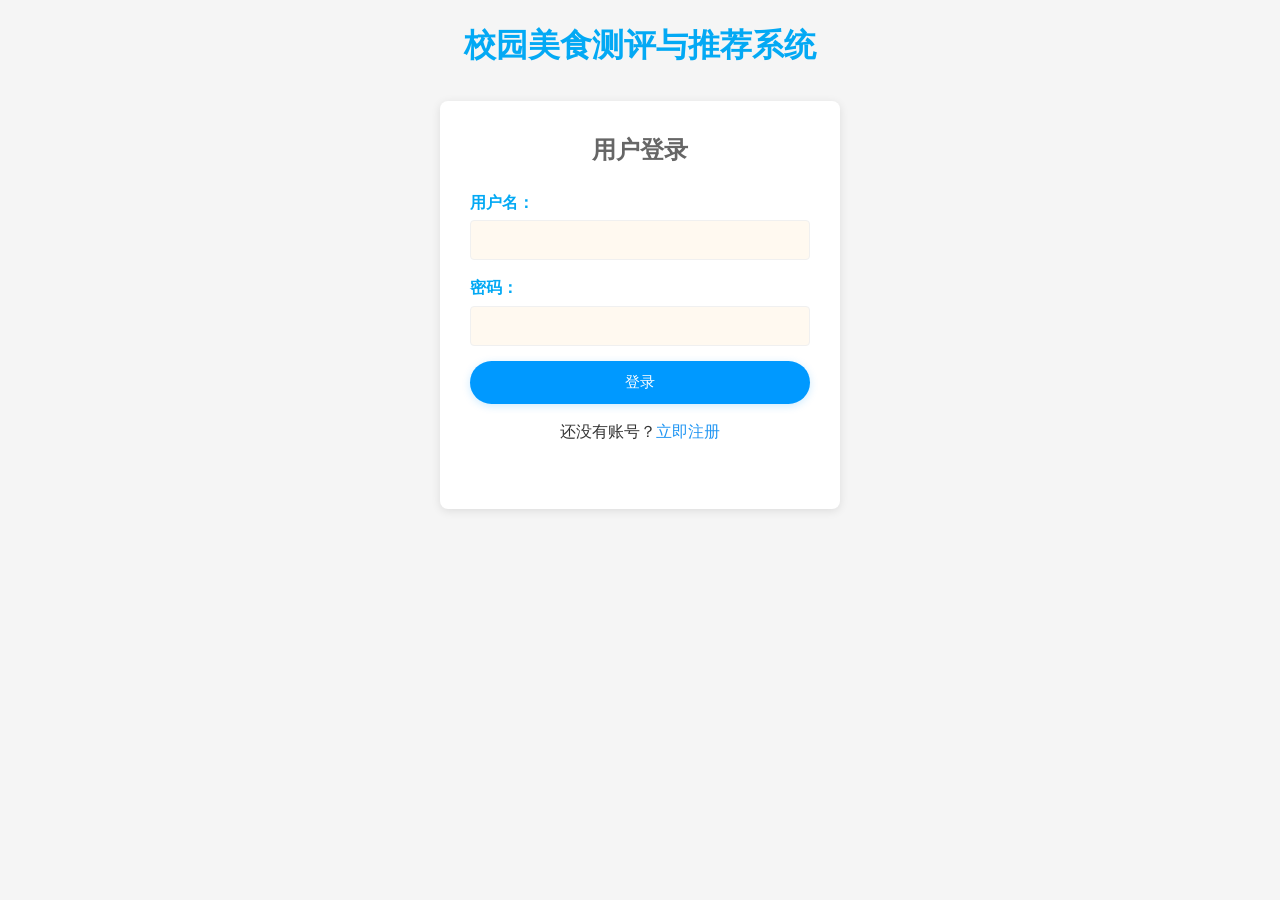
<file: campus_food_system/frontend/html/login.html>
<!DOCTYPE html>
<html lang="zh-CN">
<head>
    <meta charset="UTF-8">
    <meta name="viewport" content="width=device-width, initial-scale=1.0">
    <title>用户登录 - 校园美食测评与推荐系统</title>
    <link rel="stylesheet" href="../css/main.css">
    <link rel="stylesheet" href="../css/auth.css">
</head>
<body>
    <div class="container">
        <h1>校园美食测评与推荐系统</h1>
        <div class="login-form">
            <h2>用户登录</h2>
            <form id="loginForm">
                <div class="form-group">
                    <label for="username">用户名：</label>
                    <input type="text" id="username" name="username" required>
                </div>
                <div class="form-group">
                    <label for="password">密码：</label>
                    <input type="password" id="password" name="password" required>
                </div>
                <div class="form-group">
                    <button type="submit" class="btn">登录</button>
                </div>
                <p class="register-link">还没有账号？<a href="/static/html/register.html">立即注册</a></p>
            </form>
            <div id="message"></div>
        </div>
    </div>
    <script src="../js/utils.js"></script>
    <script src="../js/login.js"></script>
</body>
</html>
</file>
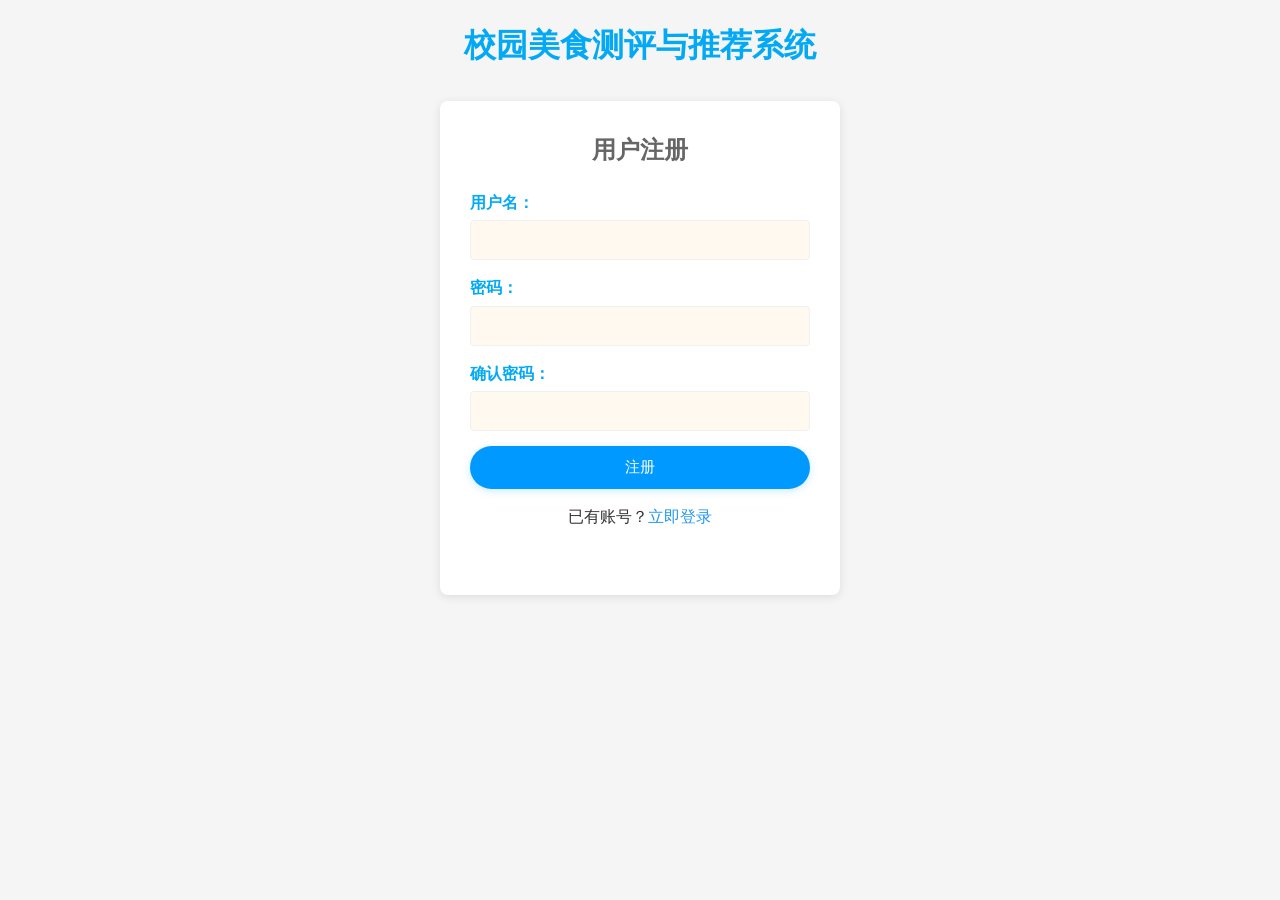
<file: campus_food_system/frontend/html/register.html>
<!DOCTYPE html>
<html lang="zh-CN">
<head>
    <meta charset="UTF-8">
    <meta name="viewport" content="width=device-width, initial-scale=1.0">
    <title>用户注册 - 校园美食测评与推荐系统</title>
    <link rel="stylesheet" href="../css/main.css">
    <link rel="stylesheet" href="../css/auth.css">
</head>
<body>
    <div class="container">
        <h1>校园美食测评与推荐系统</h1>
        <div class="register-form">
            <h2>用户注册</h2>
            <form id="registerForm">
                <div class="form-group">
                    <label for="username">用户名：</label>
                    <input type="text" id="username" name="username" required>
                </div>
                <div class="form-group">
                    <label for="password1">密码：</label>
                    <input type="password" id="password1" name="password1" required>
                </div>
                <div class="form-group">
                    <label for="password2">确认密码：</label>
                    <input type="password" id="password2" name="password2" required>
                </div>
                <div class="form-group">
                    <button type="submit" class="btn">注册</button>
                </div>
                <p class="login-link">已有账号？<a href="/static/html/login.html">立即登录</a></p>
            </form>
            <div id="message"></div>
        </div>
    </div>
    <script src="../js/utils.js"></script>
    <script src="../js/register.js"></script>
</body>
</html>
</file>
<file: campus_food_system/frontend/css/main.css>
/* 1. CSS变量定义 */
:root {
    --primary-color: #2196f3;
    --primary-hover: #1976d2;
    --secondary-color: #03a9f4;
    --secondary-hover: #0288d1;
    --background-color: #f5f5f5;
    --text-color: #333333;
    --text-secondary: #666666;
    --border-color: #e0e0e0;
    --border-light: #f0f0f0;
    --success-color: #4caf50;
    --success-bg: #e8f5e9;
    --success-border: #c8e6c9;
    --error-color: #f44336;
    --error-bg: #ffebee;
    --error-border: #ffcdd2;
    --white: #ffffff;
    --danger-color: #f44336;
    --danger-hover: #d32f2f;
    --vivo-blue: #0099ff;
    --vivo-light-blue: #e3f2fd;
    --vivo-dark-blue: #0066cc;
    --vivo-gray: #f5f5f5;
    --vivo-dark-gray: #9e9e9e;
}

/* 2. 全局重置和基础样式 */
* {
    margin: 0;
    padding: 0;
    box-sizing: border-box;
}

body {
    font-family: 'PingFang SC', 'Helvetica Neue', Arial, sans-serif;
    background-color: var(--background-color);
    color: var(--text-color);
    line-height: 1.6;
}

.container {
    max-width: 1200px;
    margin: 0 auto;
    padding: 20px;
}


/* 2. 通用组件样式 */

/* 按钮样式 */
.btn {
    display: inline-block;
    padding: 10px 20px;
    background-color: var(--vivo-blue);
    color: var(--white);
    text-decoration: none;
    border-radius: 24px;
    transition: all 0.3s cubic-bezier(0.4, 0, 0.2, 1);
    border: none;
    cursor: pointer;
    font-size: 15px;
    font-weight: 500;
    font-family: 'PingFang SC', 'Helvetica Neue', Arial, sans-serif;
    letter-spacing: 0.5px;
    box-shadow: 0 2px 8px rgba(0, 153, 255, 0.2);
}

.btn:hover {
    background-color: var(--vivo-dark-blue);
    transform: translateY(-2px);
    box-shadow: 0 4px 12px rgba(0, 153, 255, 0.3);
}

.btn-primary {
    background-color: var(--vivo-blue);
}

.btn-primary:hover {
    background-color: var(--vivo-dark-blue);
}

.btn-secondary {
    background-color: var(--white);
    color: var(--vivo-blue);
    border: 1px solid var(--vivo-blue);
    box-shadow: none;
}

.btn-secondary:hover {
    background-color: var(--vivo-light-blue);
    transform: translateY(-2px);
}

.btn-sm {
    padding: 5px 10px;
    font-size: 14px;
    margin-right: 10px;
}

.btn-danger {
    background-color: var(--danger-color);
}

.btn-danger:hover {
    background-color: var(--danger-hover);
}


/* 表单样式 */
.form-group {
    margin-bottom: 15px;
}

.form-group label {
    display: block;
    margin-bottom: 5px;
    font-weight: bold;
    color: var(--secondary-color);
}

.form-group input,
.form-group textarea {
    width: 100%;
    padding: 10px;
    border: 1px solid var(--border-light);
    border-radius: 4px;
    font-size: 16px;
    background-color: #fff9f0;
}

.form-group textarea {
    resize: vertical;
}

input[type="text"],
input[type="password"] {
    width: 100%;
    padding: 10px;
    border: 1px solid var(--border-light);
    border-radius: 4px;
    font-size: 16px;
    background-color: #fff9f0;
}

textarea {
    width: 100%;
    padding: 10px;
    border: 1px solid var(--border-light);
    border-radius: 4px;
    font-size: 16px;
    background-color: #fff9f0;
    resize: vertical;
    min-height: 100px;
}


/* 消息提示样式 */
#message {
    margin-top: 15px;
    padding: 10px;
    border-radius: 4px;
    text-align: center;
}

#message.success {
    background-color: var(--success-bg);
    color: var(--success-color);
    border: 1px solid var(--success-border);
}

#message.error {
    background-color: var(--error-bg);
    color: var(--error-color);
    border: 1px solid var(--error-border);
}

.message {
    margin-top: 15px;
    padding: 10px;
    border-radius: 4px;
    font-weight: bold;
}

.message.success {
    background-color: var(--success-bg);
    color: var(--success-color);
    border: 1px solid var(--success-border);
}

.message.error {
    background-color: var(--error-bg);
    color: var(--error-color);
    border: 1px solid var(--error-border);
}

.message-container {
    margin-top: 15px;
    padding: 10px;
    border-radius: 4px;
    text-align: center;
}

.message-container.success {
    background-color: var(--success-bg);
    color: var(--success-color);
    border: 1px solid var(--success-border);
}

.message-container.error {
    background-color: var(--error-bg);
    color: var(--error-color);
    border: 1px solid var(--error-border);
}

.message-container.loading {
    background-color: #e3f2fd;
    color: #1976d2;
    border: 1px solid #bbdefb;
}


/* 标签样式 */
.tag-filter {
    margin-bottom: 30px;
    text-align: center;
}

.tag-filter h4 {
    color: var(--secondary-color);
    margin-bottom: 10px;
}

.tag-filter button {
    padding: 6px 12px;
    margin: 0 5px 5px 0;
    background-color: var(--border-color);
    border: none;
    border-radius: 16px;
    cursor: pointer;
    transition: background-color 0.3s;
    color: var(--text-color);
    font-size: 14px;
}

.tag-filter button:hover {
    background-color: #e0c097;
}

.tag-filter button.active {
    background-color: var(--primary-color);
    color: var(--white);
}

.food-tags {
    margin: 10px 0;
}

.tag {
    display: inline-block;
    padding: 2px 6px;
    background-color: var(--border-color);
    color: var(--secondary-color);
    border-radius: 16px;
    font-size: 10px;
    font-weight: bold;
    margin-right: 3px;
    margin-bottom: 3px;
    transition: background-color 0.3s;
}

.tag:hover {
    background-color: #e0c097;
}


/* 3. 导航栏样式 */
.navbar {
    background: var(--white);
    color: var(--text-color);
    padding: 16px 0;
    margin-bottom: 0;
    box-shadow: 0 2px 8px rgba(0, 0, 0, 0.08);
    position: sticky;
    top: 0;
    z-index: 1000;
    transition: all 0.3s cubic-bezier(0.4, 0, 0.2, 1);
    border-bottom: 1px solid var(--border-light);
}

.navbar.scrolled {
    padding: 12px 0;
    box-shadow: 0 4px 16px rgba(0, 0, 0, 0.1);
    background: var(--white);
    border-bottom: 1px solid var(--border-color);
}

.navbar.scrolled .navbar-brand {
    font-size: 22px;
    transition: font-size 0.3s cubic-bezier(0.4, 0, 0.2, 1);
}

.navbar.scrolled .navbar-menu li a {
    font-size: 15px;
    padding: 8px 0;
    transition: all 0.3s cubic-bezier(0.4, 0, 0.2, 1);
}

.navbar.scrolled .user-profile {
    padding: 6px 12px;
    transition: padding 0.3s cubic-bezier(0.4, 0, 0.2, 1);
}

.navbar.scrolled .navbar-avatar {
    width: 32px;
    height: 32px;
    transition: all 0.3s cubic-bezier(0.4, 0, 0.2, 1);
}

.navbar-container {
    max-width: 1200px;
    margin: 0 auto;
    padding: 0 30px;
    display: flex;
    justify-content: space-between;
    align-items: center;
}

.navbar-brand {
    font-size: 24px;
    font-weight: bold;
    font-family: 'PingFang SC', 'Helvetica Neue', Arial, sans-serif;
    color: var(--vivo-blue);
    transition: all 0.3s cubic-bezier(0.4, 0, 0.2, 1);
    letter-spacing: 1px;
    position: relative;
    overflow: hidden;
}

.navbar-brand:hover {
    color: var(--vivo-dark-blue);
}

.navbar-menu {
    list-style: none;
    display: flex;
    gap: 30px;
    align-items: center;
    margin: 0;
    padding: 0;
}

.navbar-menu li {
    position: relative;
}

.navbar-menu li a {
    color: var(--text-color);
    text-decoration: none;
    font-weight: 500;
    font-size: 15px;
    transition: all 0.3s cubic-bezier(0.4, 0, 0.2, 1);
    position: relative;
    padding: 8px 0;
    font-family: 'PingFang SC', 'Helvetica Neue', Arial, sans-serif;
    letter-spacing: 0.5px;
    display: inline-block;
}

.navbar-menu li a::after {
    content: '';
    position: absolute;
    bottom: 0;
    left: 50%;
    width: 0;
    height: 2px;
    background: var(--vivo-blue);
    transition: all 0.3s cubic-bezier(0.4, 0, 0.2, 1);
    transform: translateX(-50%);
    border-radius: 1px;
}

.navbar-menu li a:hover {
    color: var(--vivo-blue);
}

.navbar-menu li a:hover::after {
    width: 100%;
}

.navbar-menu li a.active {
    color: var(--vivo-blue);
    font-weight: 600;
}

.navbar-menu li a.active::after {
    width: 100%;
    background: var(--vivo-blue);
}

/* 导航栏头像样式 */
.navbar-avatar {
    width: 38px;
    height: 38px;
    border-radius: 50%;
    object-fit: cover;
    border: 2px solid var(--primary-color);
    margin-right: 12px;
    vertical-align: middle;
    transition: all 0.3s cubic-bezier(0.4, 0, 0.2, 1);
    box-shadow: 0 3px 10px rgba(0, 0, 0, 0.25);
}

.navbar-avatar:hover {
    transform: scale(1.1);
    box-shadow: 0 4px 16px rgba(243, 156, 18, 0.5);
    border-color: #ffc107;
}

.user-profile {
    display: flex;
    align-items: center;
    color: white;
    font-weight: 600;
    font-family: 'PingFang SC', 'Helvetica Neue', Arial, sans-serif;
    transition: all 0.3s cubic-bezier(0.4, 0, 0.2, 1);
    padding: 8px 16px;
    border-radius: 24px;
    background: rgba(255, 255, 255, 0.12);
    backdrop-filter: blur(12px);
    border: 1px solid rgba(255, 255, 255, 0.15);
}

.user-profile:hover {
    background: rgba(255, 255, 255, 0.18);
    transform: translateY(-3px);
    box-shadow: 0 4px 16px rgba(243, 156, 18, 0.3);
    border-color: rgba(243, 156, 18, 0.5);
}

/* 通知徽章样式 */
.notification-badge {
    position: absolute;
    top: -5px;
    right: -10px;
    background-color: var(--danger-color);
    color: white;
    border-radius: 50%;
    width: 20px;
    height: 20px;
    font-size: 12px;
    font-weight: bold;
    display: flex;
    align-items: center;
    justify-content: center;
    box-shadow: 0 2px 4px rgba(0, 0, 0, 0.2);
}

.notification-item {
    position: relative;
}

.notification-item a {
    position: relative;
    display: inline-block;
}

/* 通知列表样式 */
.notifications-list {
    margin-top: 20px;
}

.notification-item {
    background-color: var(--white);
    border-radius: 8px;
    padding: 15px;
    margin-bottom: 10px;
    box-shadow: 0 2px 8px rgba(0, 0, 0, 0.08);
    transition: all 0.3s cubic-bezier(0.4, 0, 0.2, 1);
    display: flex;
    justify-content: space-between;
    align-items: flex-start;
}

.notification-item:hover {
    transform: translateY(-2px);
    box-shadow: 0 4px 12px rgba(0, 0, 0, 0.12);
}

.notification-item.unread {
    border-left: 4px solid var(--vivo-blue);
    background-color: #f0f8ff;
}

.notification-item.read {
    border-left: 4px solid var(--border-color);
}

.notification-content {
    flex: 1;
}

.notification-content p {
    margin: 0 0 10px 0;
    color: var(--text-color);
    line-height: 1.4;
}

.notification-time {
    font-size: 12px;
    color: var(--vivo-dark-gray);
    margin-right: 10px;
}

.notification-status {
    font-size: 12px;
    font-weight: bold;
    padding: 2px 6px;
    border-radius: 10px;
}

.notification-status:contains('未读') {
    background-color: #e3f2fd;
    color: var(--vivo-blue);
}

.notification-status:contains('已读') {
    background-color: #f5f5f5;
    color: var(--vivo-dark-gray);
}

.notification-actions {
    display: flex;
    flex-direction: column;
    gap: 5px;
}

/* 响应式设计中的通知样式 */
@media (max-width: 768px) {
    .notification-item {
        flex-direction: column;
        align-items: stretch;
    }
    
    .notification-actions {
        flex-direction: row;
        margin-top: 10px;
        justify-content: flex-end;
    }
    
    .notification-badge {
        width: 16px;
        height: 16px;
        font-size: 10px;
        top: -3px;
        right: -8px;
    }
}


/* 4. 通用布局和工具类 */

/* 响应式设计 */
@media (max-width: 768px) {
    .food-image {
        max-height: 300px;
    }
    
    /* 导航栏响应式设计 */
    .navbar-container {
        padding: 0 15px;
    }
    
    .navbar-brand {
        font-size: 20px;
    }
    
    .navbar-menu {
        gap: 15px;
    }
    
    .navbar-menu li a {
        font-size: 14px;
        padding: 8px 0;
    }
    
    .user-profile {
        padding: 6px 10px;
    }
    
    .user-profile span {
        display: none;
    }
    
    .navbar-avatar {
        width: 32px;
        height: 32px;
        margin-right: 0;
    }
    
    .navbar.scrolled .navbar-brand {
        font-size: 18px;
    }
    
    .navbar.scrolled .navbar-menu li a {
        font-size: 13px;
    }
}

@media (min-width: 768px) {
    .user-info {
        flex-direction: row;
        align-items: flex-start;
        gap: 30px;
    }
    
    .info-details {
        flex: 1;
    }
}

@media (max-width: 768px) {
    .category-grid {
        grid-template-columns: 1fr;
    }
    
    .hero-buttons {
        flex-direction: column;
        align-items: center;
    }
    
    .hero h2 {
        font-size: 2rem;
    }
    
    .tabs {
        flex-direction: column;
        border-bottom: none;
    }
    
    .tab-btn {
        text-align: left;
        border-bottom: 1px solid #f3e0c8;
    }
    
    .tab-btn.active {
        border-bottom-color: #f39c12;
    }
    
    .review-actions,
    .food-actions {
        flex-direction: column;
    }
    
    .stats-grid {
        grid-template-columns: repeat(2, 1fr);
    }
    
    .section-header {
        flex-direction: column;
        align-items: stretch;
    }
    
    .search-bar {
        flex-direction: column;
    }
    
    .search-bar input,
    .search-bar select {
        width: 100%;
    }
    
    .back-to-top {
        bottom: 20px;
        right: 20px;
    }
}


/* 动画效果 */
@keyframes float {
    0% { transform: translateY(0px) rotate(0deg); }
    50% { transform: translateY(-20px) rotate(180deg); }
    100% { transform: translateY(0px) rotate(360deg); }
}

@keyframes fadeInUp {
    from {
        opacity: 0;
        transform: translateY(30px);
    }
    to {
        opacity: 1;
        transform: translateY(0);
    }
}

@keyframes rotate {
    from {
        transform: rotate(0deg);
    }
    to {
        transform: rotate(360deg);
    }
}

@keyframes slide-in {
    from {
        transform: translateX(100%);
        opacity: 0;
    }
    to {
        transform: translateX(0);
        opacity: 1;
    }
}

@keyframes fade-in {
    from {
        opacity: 0;
    }
    to {
        opacity: 1;
    }
}

@keyframes fade-out {
    from {
        opacity: 1;
    }
    to {
        opacity: 0;
    }
}

@keyframes spin {
    0% { transform: rotate(0deg); }
    100% { transform: rotate(360deg); }
}


/* 加载状态 */
.loading {
    text-align: center;
    padding: 40px;
    color: var(--vivo-blue);
    font-style: italic;
}

.loading-container {
    position: fixed;
    top: 0;
    left: 0;
    width: 100%;
    height: 100%;
    background-color: rgba(255, 255, 255, 0.8);
    display: flex;
    flex-direction: column;
    justify-content: center;
    align-items: center;
    z-index: 9999;
    animation: fade-in 0.3s ease-out;
}

.loading-spinner {
    border: 4px solid #e6f0ff;
    border-top: 4px solid var(--vivo-blue);
    border-radius: 50%;
    width: 40px;
    height: 40px;
    animation: spin 1s linear infinite;
    margin-bottom: 15px;
}

.loading-message {
    font-size: 16px;
    color: var(--vivo-blue);
}

.loading-container.fade-out {
    animation: fade-out 0.5s ease-in forwards;
}


/* 错误提示 */
.error {
    color: #e74c3c;
    text-align: center;
    padding: 10px;
    background-color: #f8d7da;
    border-radius: 4px;
    margin: 10px 0;
}

.error-message {
    color: #e74c3c;
    font-size: 12px;
    margin-top: 5px;
}

#error-container {
    position: fixed;
    top: 20px;
    right: 20px;
    z-index: 10000;
    max-width: 350px;
}

.error-message {
    padding: 15px 20px;
    margin-bottom: 10px;
    border-radius: 8px;
    box-shadow: 0 4px 12px rgba(0, 0, 0, 0.15);
    display: flex;
    justify-content: space-between;
    align-items: center;
    animation: slide-in 0.3s ease-out;
    position: relative;
}

.error-message.error {
    background-color: #ffebee;
    color: #c62828;
    border-left: 4px solid #c62828;
}

.error-message.success {
    background-color: #f1f8e9;
    color: #558b2f;
    border-left: 4px solid #558b2f;
}

.error-message.warning {
    background-color: #fff9c4;
    color: #f57f17;
    border-left: 4px solid #f57f17;
}

.error-close {
    background: none;
    border: none;
    font-size: 20px;
    cursor: pointer;
    margin-left: 10px;
    color: inherit;
    opacity: 0.7;
    transition: opacity 0.2s;
}

.error-close:hover {
    opacity: 1;
}

.error-message.fade-out {
    animation: fade-out 0.5s ease-in forwards;
}


/* 返回顶部按钮 */
.back-to-top {
    position: fixed;
    bottom: 30px;
    right: 30px;
    background-color: var(--vivo-blue);
    color: white;
    width: 40px;
    height: 40px;
    border-radius: 50%;
    border: none;
    font-size: 20px;
    cursor: pointer;
    box-shadow: 0 2px 10px rgba(173, 216, 230, 0.3);
    opacity: 0;
    visibility: hidden;
    transition: opacity 0.3s, visibility 0.3s, transform 0.3s;
    z-index: 1000;
}

.back-to-top.show {
    opacity: 1;
    visibility: visible;
    transform: translateY(0);
}

.back-to-top:hover {
    background-color: var(--vivo-dark-blue);
    transform: translateY(-5px);
    box-shadow: 0 4px 12px rgba(173, 216, 230, 0.4);
}


/* 5. 通用内容样式 */

/* 标题样式 */
h1 {
    text-align: center;
    color: var(--secondary-color);
    margin-bottom: 30px;
}

/* 全局h2样式 */
h2 {
    text-align: center;
    color: var(--text-secondary);
    margin-bottom: 20px;
}


/* 段落样式 */
.food-item p {
    color: var(--text-secondary);
    margin-bottom: 15px;
    line-height: 1.6;
    font-size: 15px;
    height: 70px;
    overflow: hidden;
    display: -webkit-box;
    -webkit-line-clamp: 3;
    -webkit-box-orient: vertical;
}

.food-detail-info p {
    margin-bottom: 10px;
    color: var(--text-secondary);
}
</file>
<file: campus_food_system/frontend/css/auth.css>
.login-form, .register-form {
    background-color: #fff;
    padding: 30px;
    border-radius: 8px;
    box-shadow: 0 2px 10px rgba(0, 0, 0, 0.1);
    max-width: 400px;
    margin: 0 auto;
}

.register-link, .login-link {
    text-align: center;
    margin-top: 15px;
}

.register-link a, .login-link a {
    color: var(--primary-color);
    text-decoration: none;
}

.register-link a:hover, .login-link a:hover {
    text-decoration: underline;
}

/* 登录注册表单特定样式 */
.login-form .btn,
.register-form .btn {
    width: 100%;
    padding: 12px;
}
</file>
